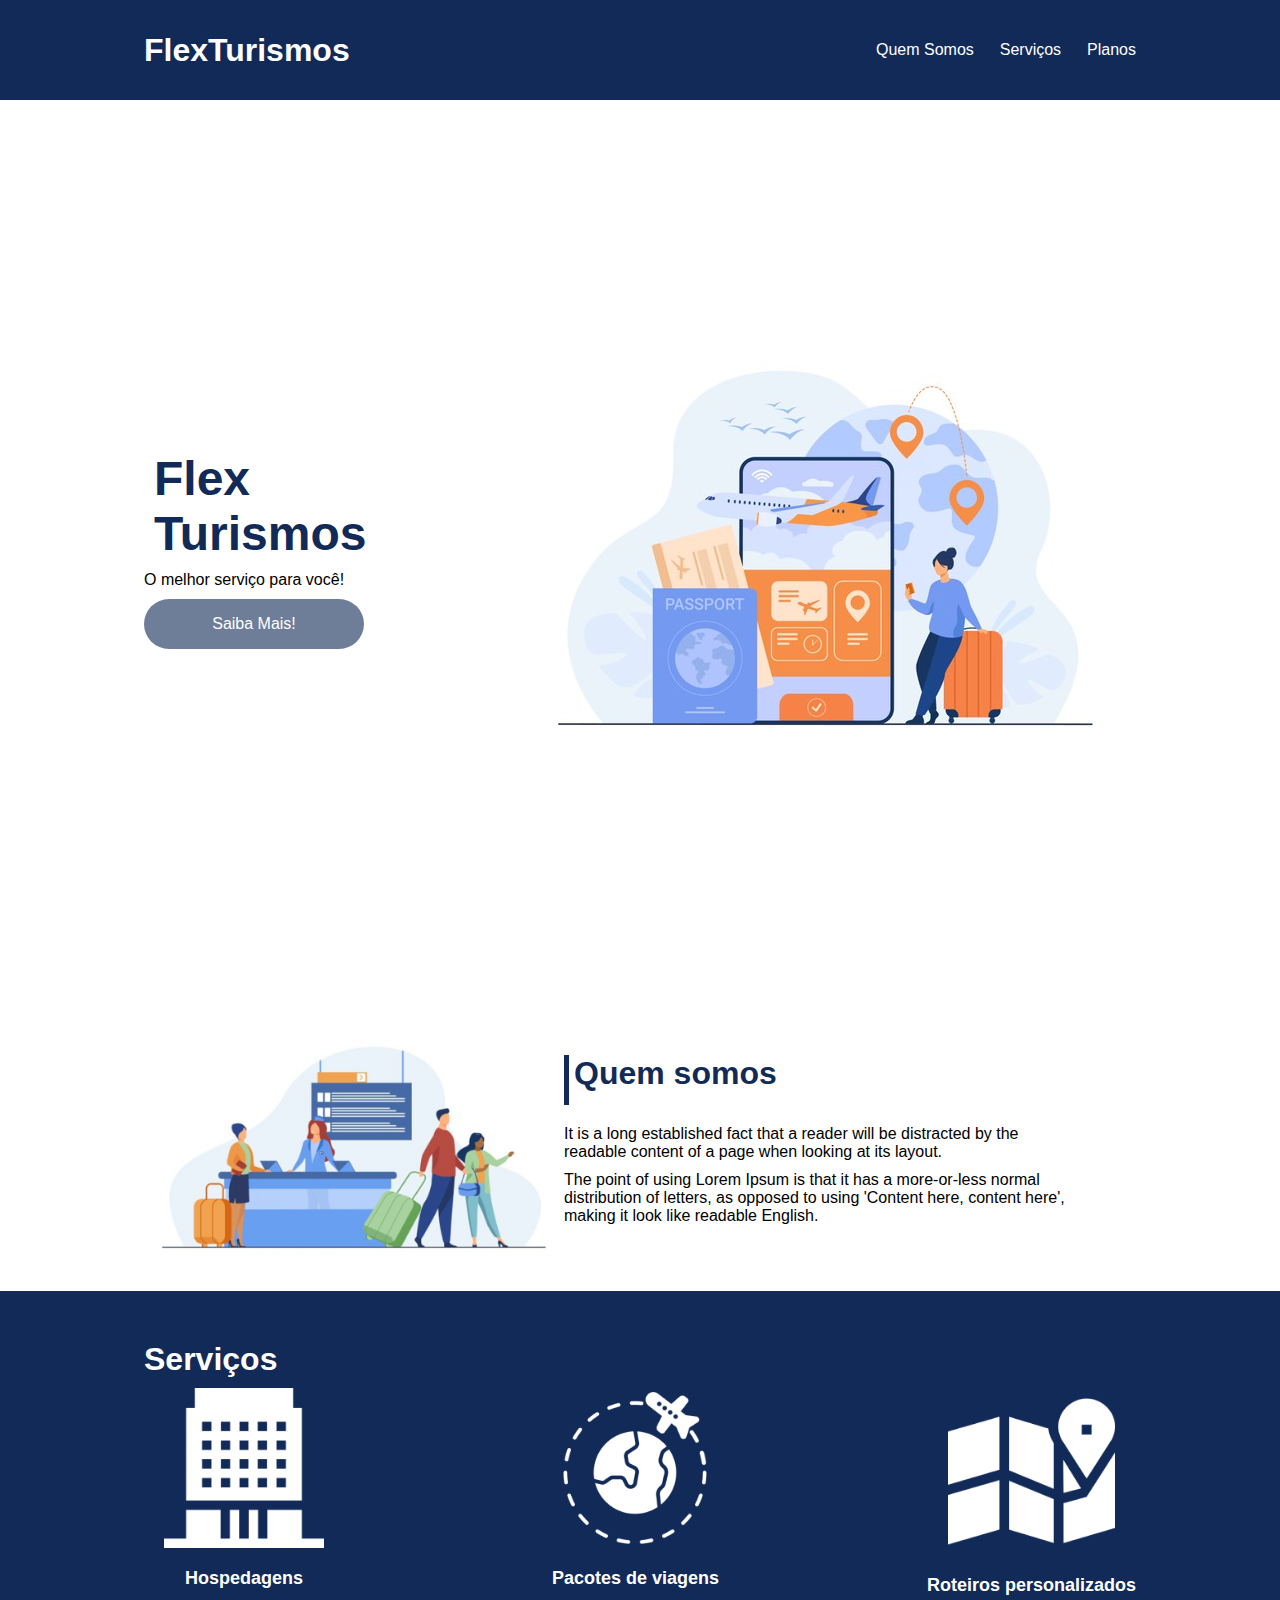
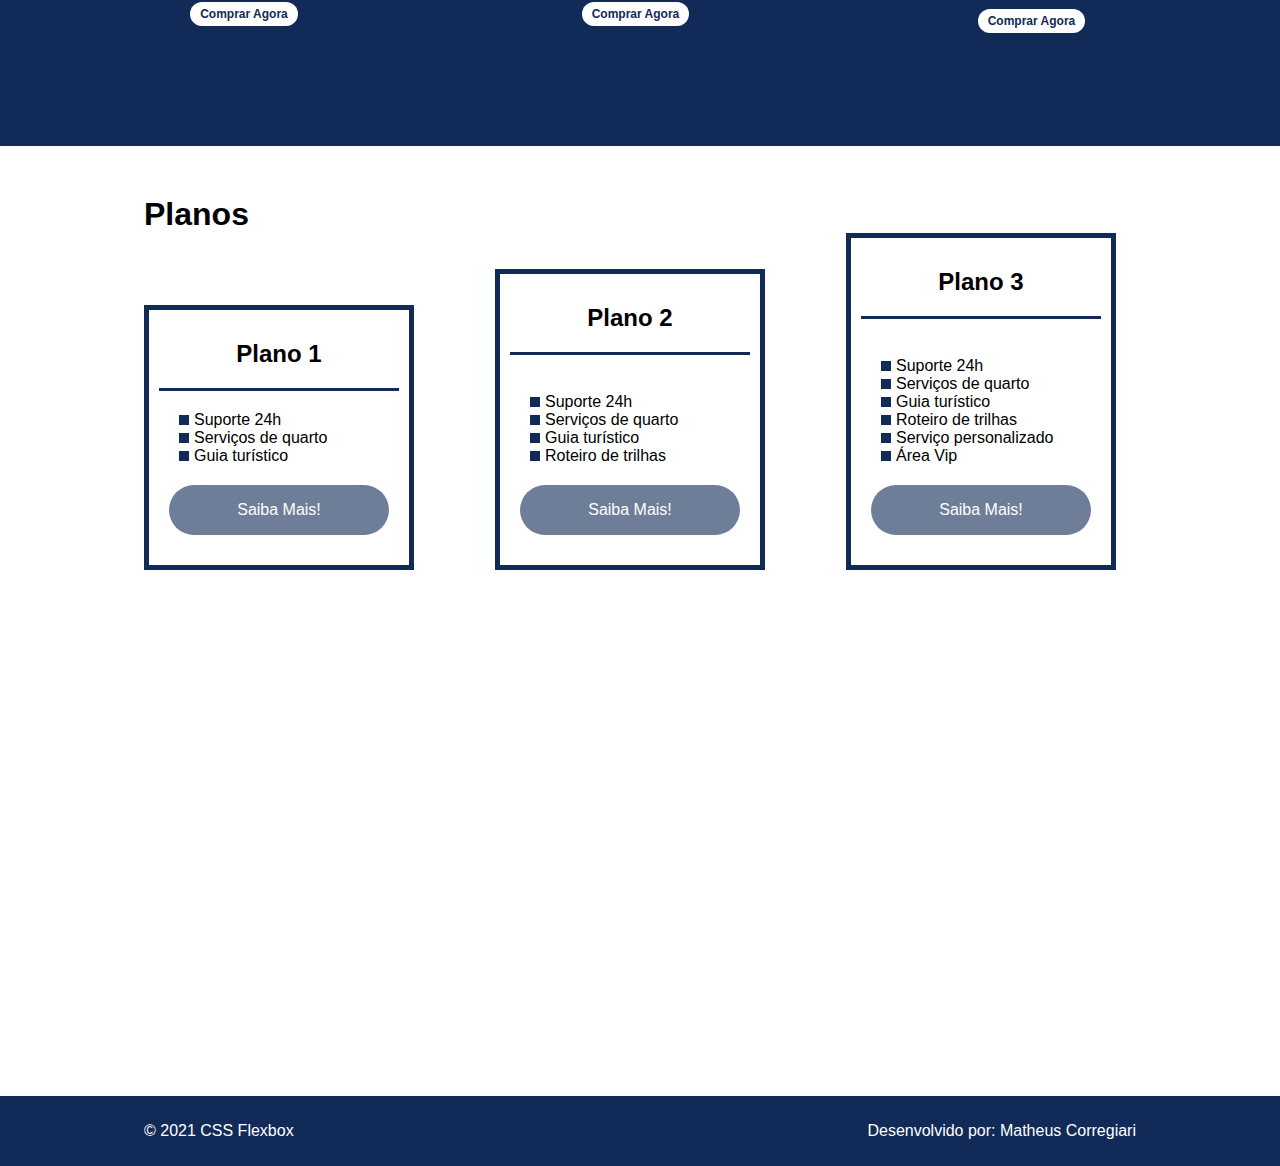
<file: flex-projeto/index.html>
<!DOCTYPE html>
<html lang="pt-br">
<head>
    <meta charset="UTF-8">
    <meta name="viewport" content="width=device-width, initial-scale=1.0">
    <title>Flex Turismos</title>
    <link rel="stylesheet" href="style.css">
</head>
<body>
    
        <header>
            <div class="flex-container menu">
                <div><h1>FlexTurismos</h1></div>
                <ul class="list-items">
                    <li><a href="#quem-somos">Quem Somos</a></li>
                    <li><a href="#servicos">Serviços</a></li>
                    <li><a href="#planos">Planos</a></li>
                </div>
            </ul> 
        </header>
    
    <div class="flex-container apresentacao">
        <div class="texto-apresentacao">
            <h1>Flex <br>Turismos</h1>
            <p>O melhor serviço para você!</p>
            <a href="" class="btn">Saiba Mais!</a>
        </div>

        <div>
            <div><img src="./images/0-main.png" alt="banner de apresentação"></div>
        </div>
    </div>

    <div class="flex-container" id="quem-somos">
        
        <div>
            <h2>Quem somos</h2>
            <p>It is a long established fact that a reader will be distracted by the readable content of a page when looking at its layout. </p>
            <p>The point of using Lorem Ipsum is that it has a more-or-less normal distribution of letters, as opposed to using 'Content here, content here', making it look like readable English.</p>
        </div>

        <div>
            <img src="./images/1-quem-somos.png" alt="balcão de atendimento">
        </div>

    </div>

    <div class="container-externo">
        <div class="flex-container" id="servicos">
            <div>
                <h2>Serviços</h2>
            </div>

            <div class="list-servicos">
                <div class="item-servico">
                    <div><img src="./images/icon-2.png" alt="hospedagens"></div>
                    <p>Hospedagens</p>
                    <a href="#">Comprar Agora</a>
                </div>

                <div class="item-servico">
                <div><img src="./images/icon-1.png" alt="pacote de viagens"></div>
                <p>Pacotes de viagens</p>
                <a href="#">Comprar Agora</a>
                </div>

                <div class="item-servico">
                    <div><img src="./images/icon-3.png" alt="roteiros personalizados"></div>
                    <p>Roteiros personalizados</p>
                    <a href="#">Comprar Agora</a>
                </div>    
            </div>
        </div>
    </div>

    <div class="flex-container" id="planos">
        
        <div><h2>Planos</h2></div>

       <div class="list-planos">
           
            <div class="item-plano">
                <h3>Plano 1</h3>
                <ul>
                    <li>Suporte 24h</li>
                    <li>Serviços de quarto</li>
                    <li>Guia turístico</li>
                </ul>
                <a href="#" class="btn">Saiba Mais!</a>
            </div>

            <div class="item-plano">
                <h3>Plano 2</h3>
                <br>
                <ul>
                    <li>Suporte 24h</li>
                    <li>Serviços de quarto</li>
                    <li>Guia turístico</li>
                    <li>Roteiro de trilhas</li>
                </ul>
                <a href="#" class="btn">Saiba Mais!</a>
            </div>

            <div class="item-plano">
                <h3>Plano 3</h3>
                <br>
                <ul>
                    <li>Suporte 24h</li>
                    <li>Serviços de quarto</li>
                    <li>Guia turístico</li>
                    <li>Roteiro de trilhas</li>
                    <li>Serviço personalizado</li>
                    <li>Área Vip</li>
                </ul>
                <a href="#" class="btn">Saiba Mais!</a>
            </div>
       </div>
    </div>

    <footer>
        <div class="flex-container footer">
            <p>&copy; 2021 CSS Flexbox</p>
            <p>Desenvolvido por: Matheus Corregiari</p>
        </div>
    </footer>
</body>
</html>
</file>
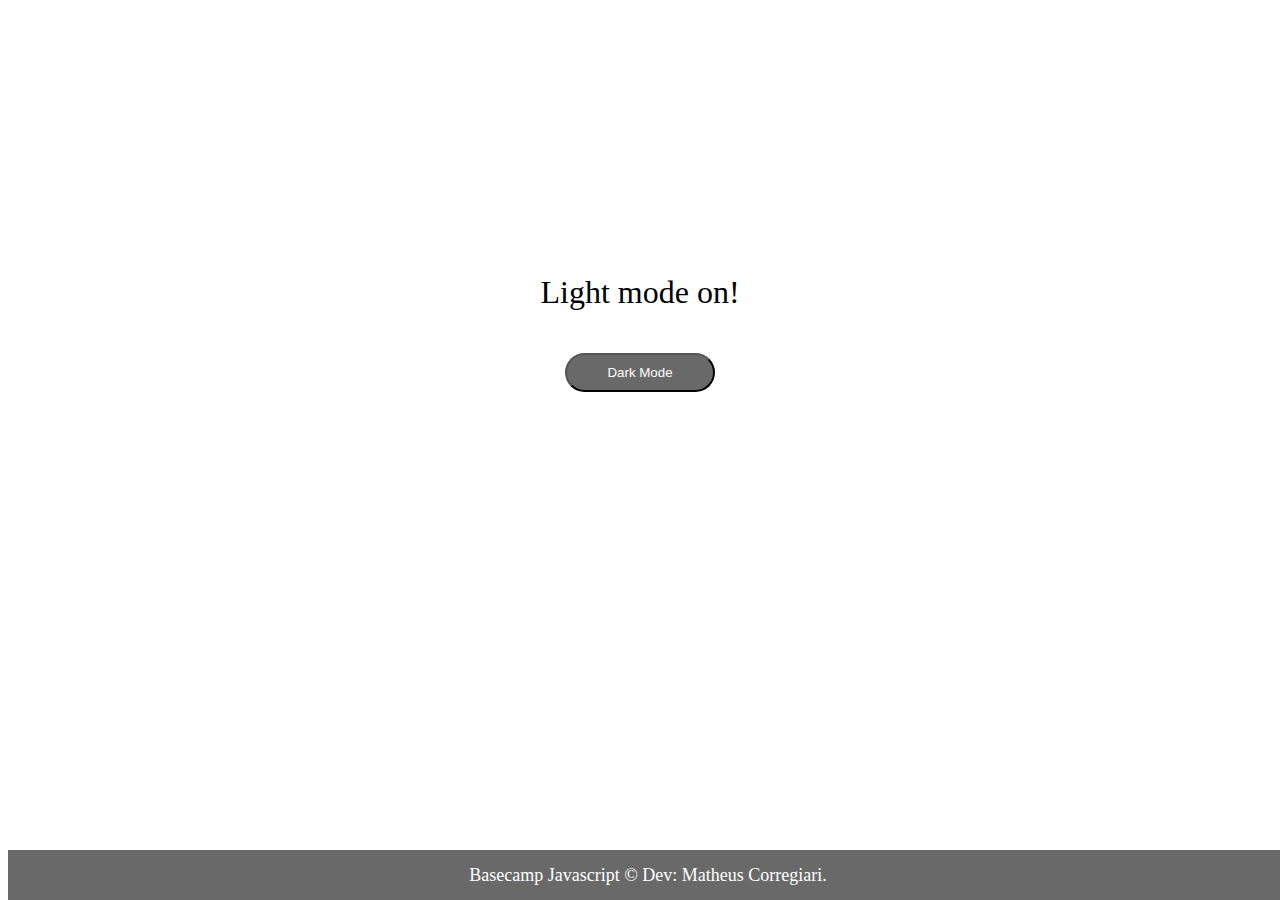
<file: javascript/atvDarkMode/index.html>
<!DOCTYPE html>
<html lang="en">
<head>
    <meta charset="UTF-8">
    <meta http-equiv="X-UA-Compatible" content="IE=edge">
    <meta name="viewport" content="width=device-width, initial-scale=1.0">
    <link rel="stylesheet" href="./main.css">
    <script defer src="./setup.js"></script>
    <title>Dark mode!</title>
</head>
<body>
    
    <main>
        <h1 id="pageTitle">Light mode on!</h1>
        <button aria-label="Selecionar modo" id="modeSelector">Dark Mode</button>
    </main>


    <footer>Basecamp Javascript &copy; Dev: Matheus Corregiari.</footer>
</body>
</html>
</file>
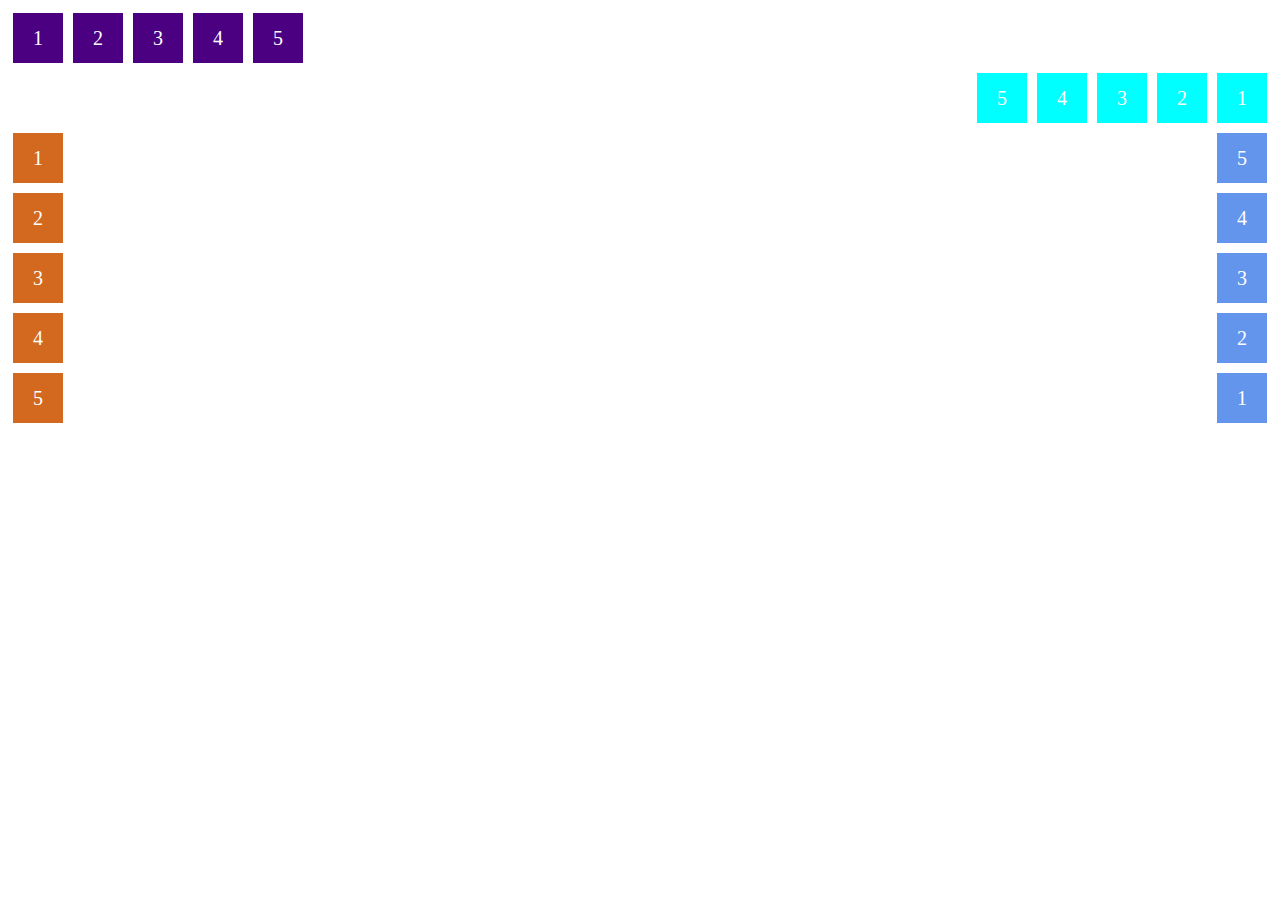
<file: flex-direction.html>
<!DOCTYPE html>
<html lang="en">
<head>
    <meta charset="UTF-8">
    <meta http-equiv="X-UA-Compatible" content="IE=edge">
    <meta name="viewport" content="width=device-width, initial-scale=1.0">
    <title>fundamentos - flex direction</title>
</head>
<style>
   .flex-container{
       margin: 0;
       padding:0 ;
       display: flex;
       list-style: none;
        
    }
    .flex-item{
        background-color:indigo;
        height: 50px;
        width: 50px;
        line-height: 50px;
        font-size: 20px;
        color: white;
        text-align: center;
        margin: 5px;
    }

    .row{
        flex-direction: row;
    }
    .row-reverse{
        flex-direction: row-reverse;
    }
    .row-reverse li{
        background-color: aqua;
    }

    .column{
        float: left;
        flex-direction: column;
    }

    .column li{
        background-color: chocolate;
    }

    .column-reverse{
        float: right;
        flex-direction: column-reverse;
    }

    .column-reverse li{
        background-color: cornflowerblue;
    }


</style>
<body>
   <ul class="flex-container">
       <li class="flex-item">1</li>
       <li class="flex-item">2</li>
       <li class="flex-item">3</li>
       <li class="flex-item">4</li>
       <li class="flex-item">5</li>
   </ul>
   
    <ul class="flex-container row-reverse">
        <li class="flex-item">1</li>
        <li class="flex-item">2</li>
        <li class="flex-item">3</li>
        <li class="flex-item">4</li>
        <li class="flex-item">5</li>
    </ul>

    <ul class="flex-container column">
        <li class="flex-item">1</li>
        <li class="flex-item">2</li>
        <li class="flex-item">3</li>
        <li class="flex-item">4</li>
        <li class="flex-item">5</li>
    </ul>

    <ul class="flex-container column-reverse">
        <li class="flex-item">1</li>
        <li class="flex-item">2</li>
        <li class="flex-item">3</li>
        <li class="flex-item">4</li>
        <li class="flex-item">5</li>
    </ul>

</body>
</html>
</file>
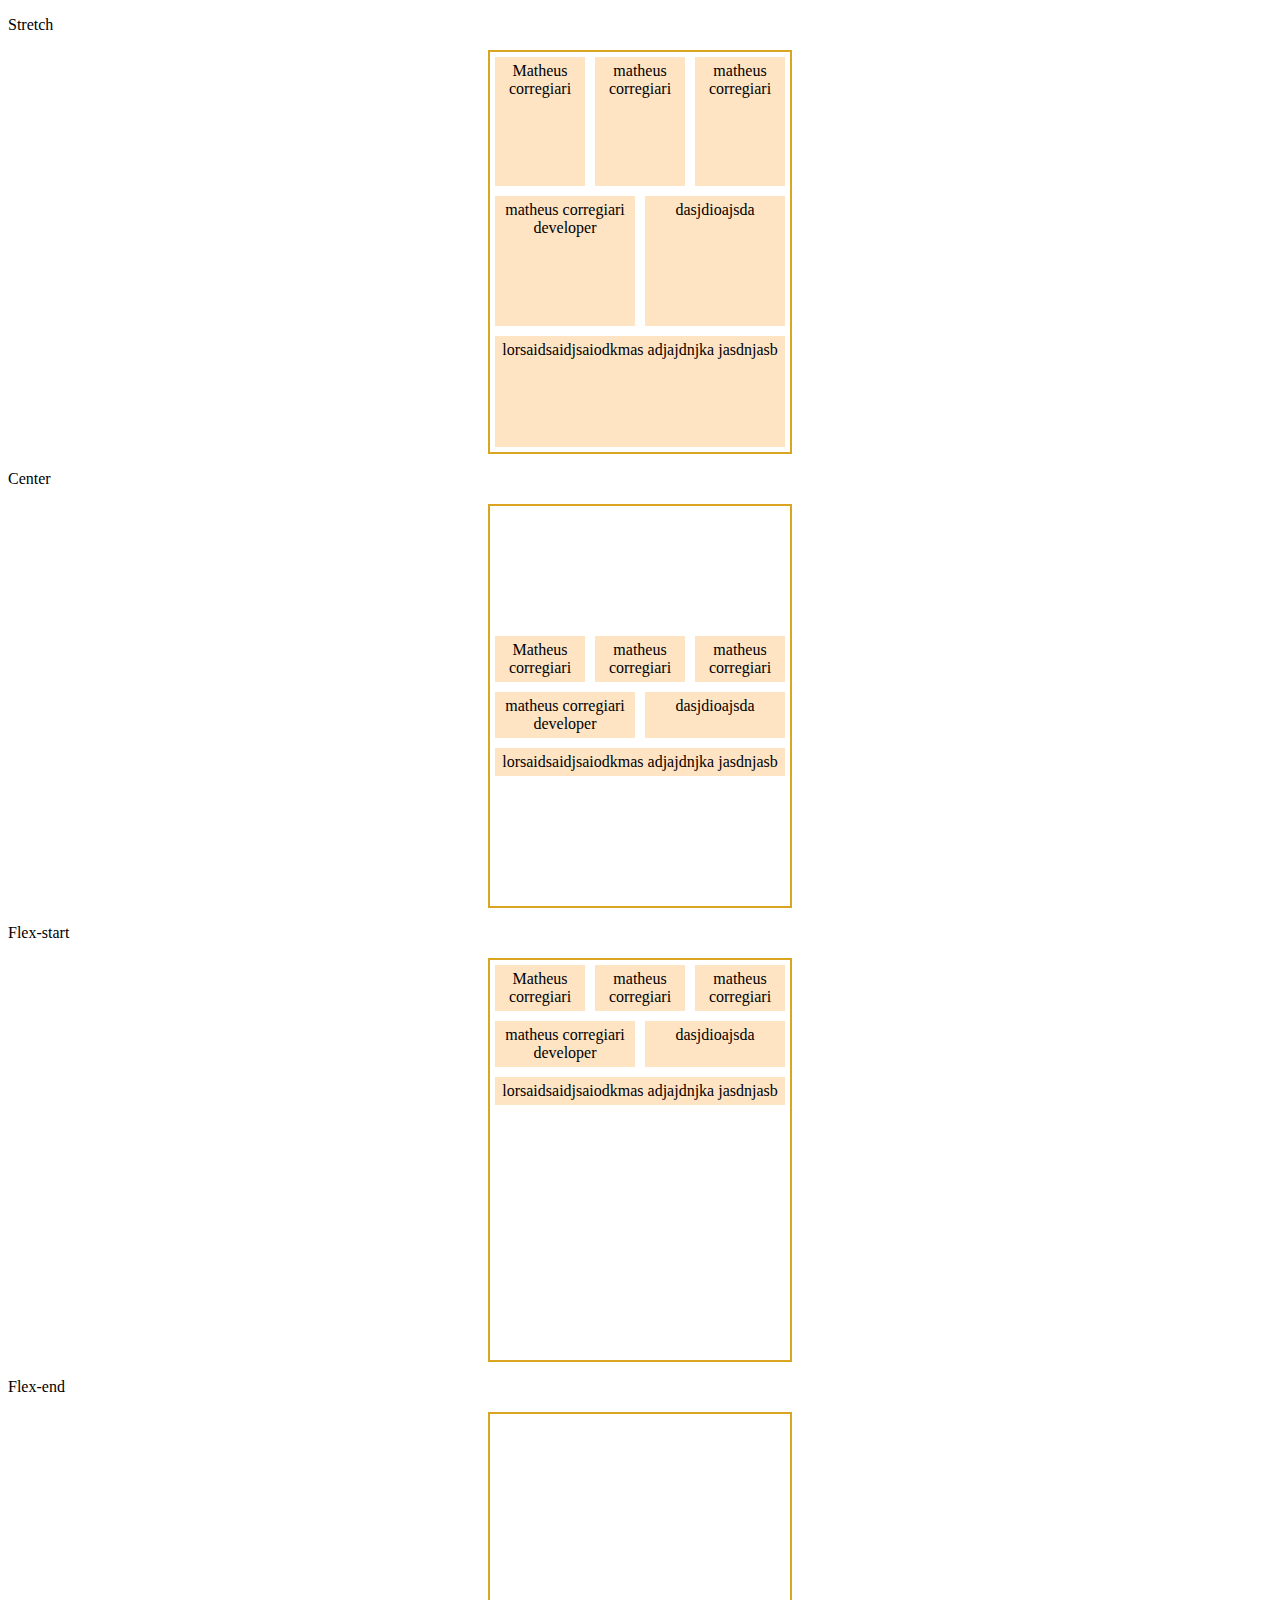
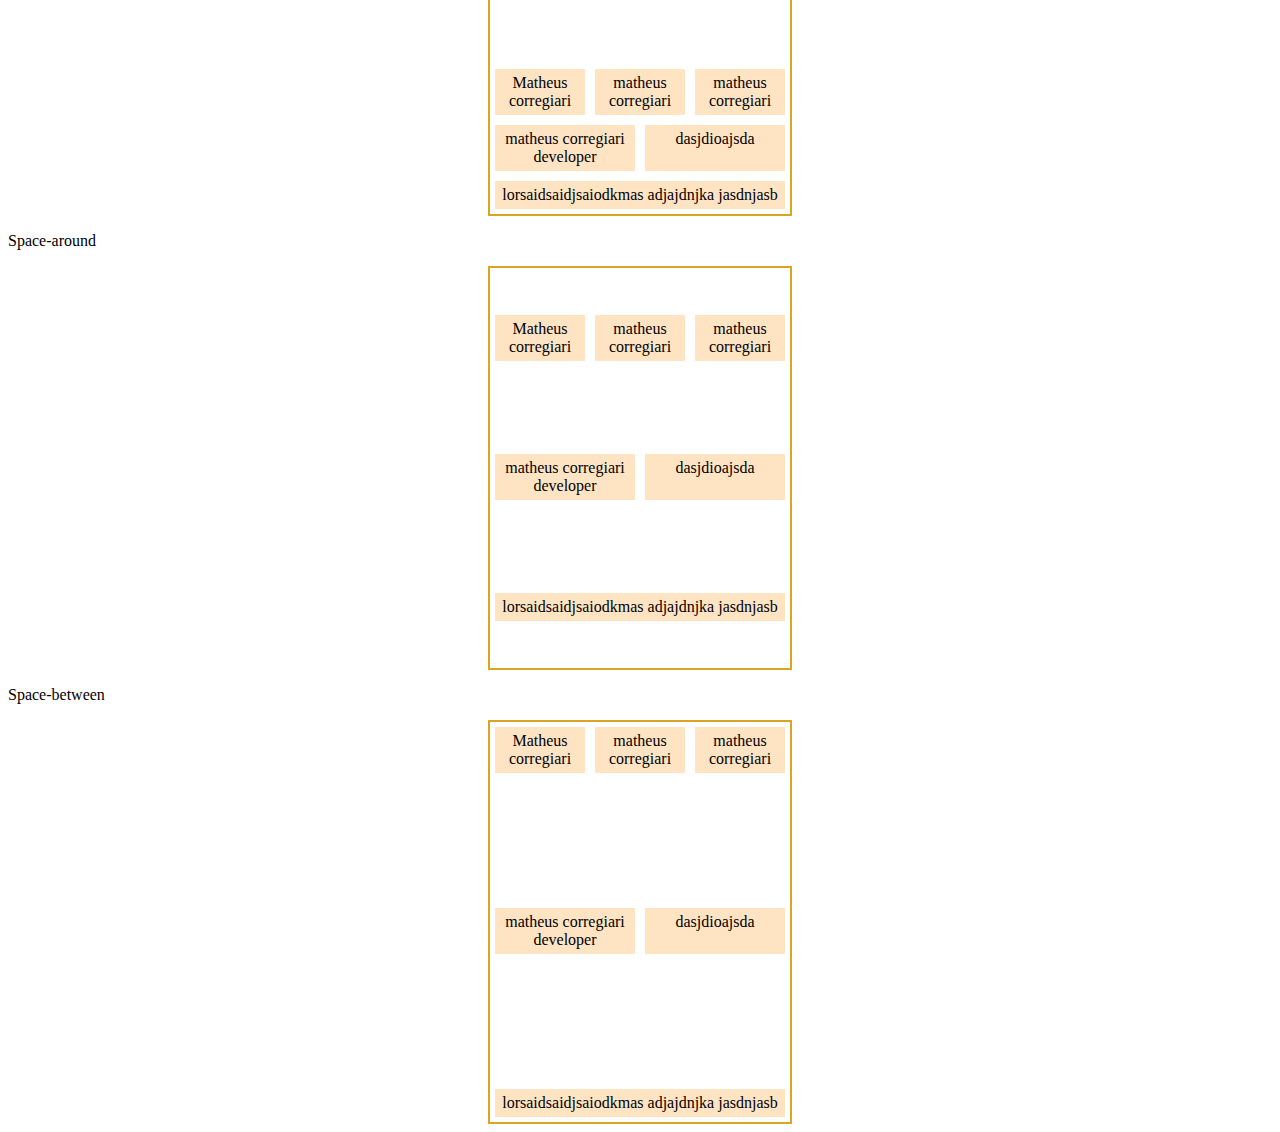
<file: fundamentos-flexbox/align-content.html>
<!DOCTYPE html>
<html lang="en">
<head>
    <meta charset="UTF-8">
    <meta http-equiv="X-UA-Compatible" content="IE=edge">
    <meta name="viewport" content="width=device-width, initial-scale=1.0">
    <title>Fundamentos - align content</title>
</head>
<style>
    .container{
        display: flex;
        border: 2px solid goldenrod;
        height: 400px;
        max-width: 300px;
        margin: 0 auto;
        flex-wrap: wrap;
    }

    .item{
        background-color: bisque;
        padding: 5px;
        flex: 1;
        margin: 5px;
        text-align: center;
        color: black ;
    }

    .item:hover{
        background-color: aquamarine;
        border: 2px solid darkmagenta;
    }
    
    .stretch{
        align-content: stretch;
    }

    .center{
        align-content: center;
    }

    .flex-start{
        align-content: flex-start;
    }

    .flex-end{
        align-content: flex-end;
    }

    .space-around{
        align-content: space-around;
    }

    .space-between{
        align-content: space-between;
    }
</style>
<body>

    <p>Stretch</p>
    <div class="container stretch">
        <div class="item">Matheus corregiari</div>
        <div class="item">matheus corregiari</div>
        <div class="item">matheus corregiari </div>
        <div class="item">matheus corregiari developer</div>
        <div class="item">dasjdioajsda</div>
        <div class="item">lorsaidsaidjsaiodkmas adjajdnjka jasdnjasb</div>
    </div>


    <p>Center</p>
    <div class="container center">
        <div class="item">Matheus corregiari</div>
        <div class="item">matheus corregiari</div>
        <div class="item">matheus corregiari </div>
        <div class="item">matheus corregiari developer</div>
        <div class="item">dasjdioajsda</div>
        <div class="item">lorsaidsaidjsaiodkmas adjajdnjka jasdnjasb</div>
    </div>

    <p>Flex-start</p>
    <div class="container flex-start">
        <div class="item">Matheus corregiari</div>
        <div class="item">matheus corregiari</div>
        <div class="item">matheus corregiari </div>
        <div class="item">matheus corregiari developer</div>
        <div class="item">dasjdioajsda</div>
        <div class="item">lorsaidsaidjsaiodkmas adjajdnjka jasdnjasb</div>
    </div>

    <p>Flex-end</p>
    <div class="container flex-end">
        <div class="item">Matheus corregiari</div>
        <div class="item">matheus corregiari</div>
        <div class="item">matheus corregiari </div>
        <div class="item">matheus corregiari developer</div>
        <div class="item">dasjdioajsda</div>
        <div class="item">lorsaidsaidjsaiodkmas adjajdnjka jasdnjasb</div>
    </div>

    <p>Space-around</p>
    <div class="container space-around">
        <div class="item">Matheus corregiari</div>
        <div class="item">matheus corregiari</div>
        <div class="item">matheus corregiari </div>
        <div class="item">matheus corregiari developer</div>
        <div class="item">dasjdioajsda</div>
        <div class="item">lorsaidsaidjsaiodkmas adjajdnjka jasdnjasb</div>
    </div>

    <p>Space-between</p>
    <div class="container space-between">
        <div class="item">Matheus corregiari</div>
        <div class="item">matheus corregiari</div>
        <div class="item">matheus corregiari </div>
        <div class="item">matheus corregiari developer</div>
        <div class="item">dasjdioajsda</div>
        <div class="item">lorsaidsaidjsaiodkmas adjajdnjka jasdnjasb</div>
    </div>
</body>
</html>
</file>
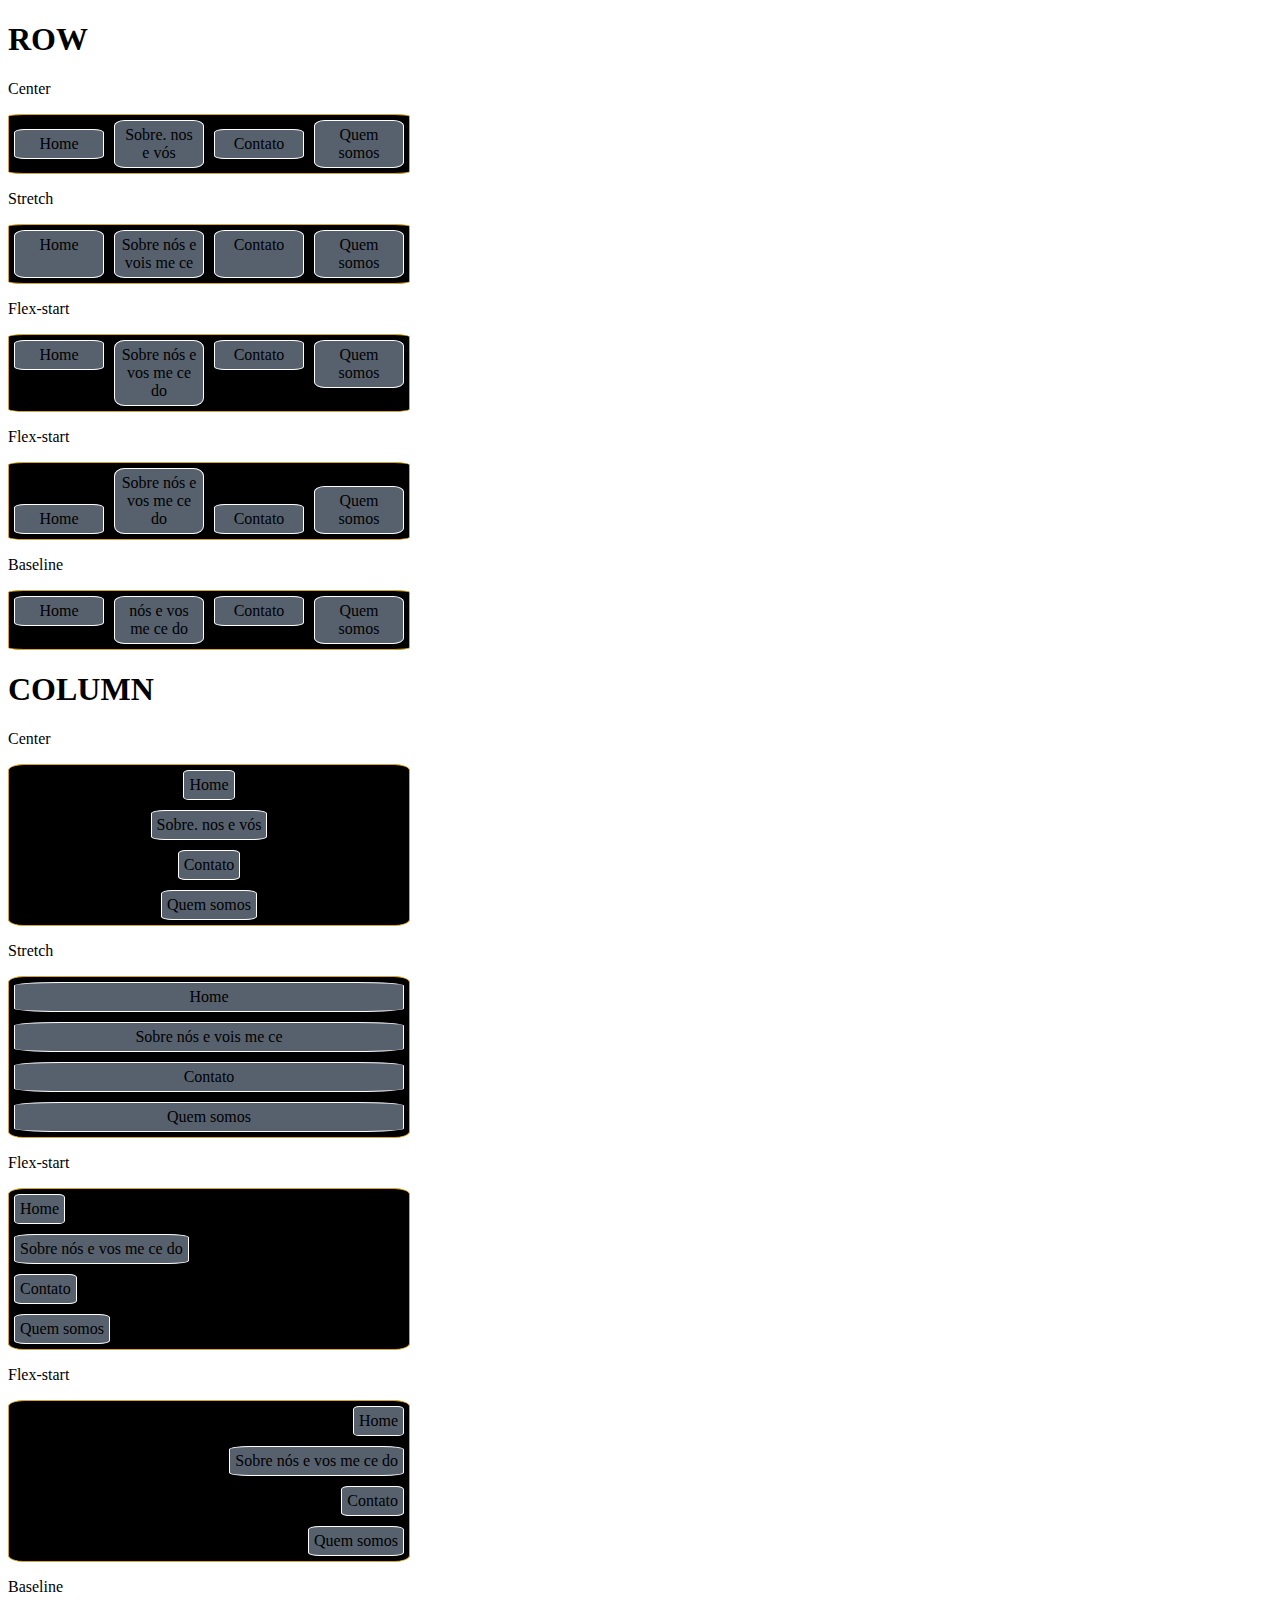
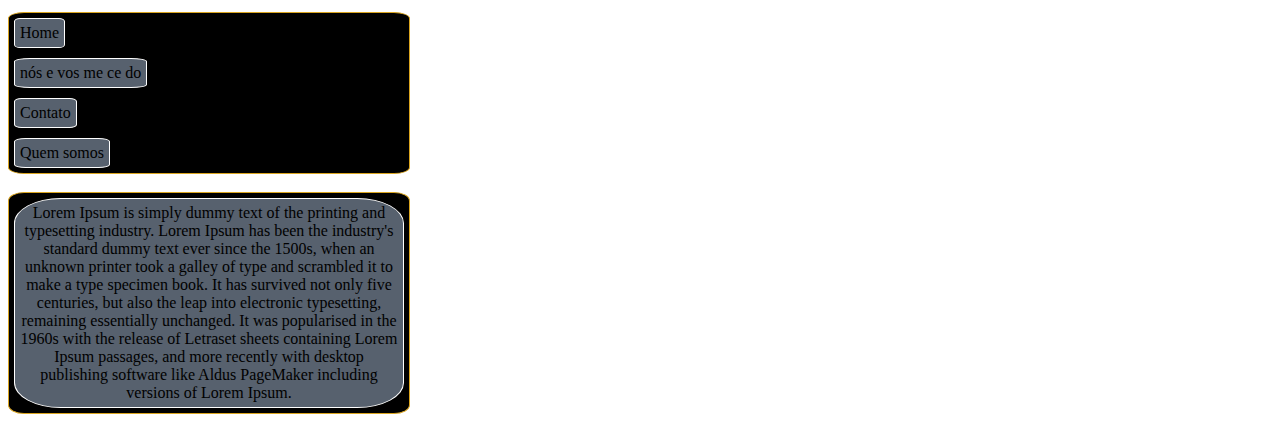
<file: fundamentos-flexbox/allign-items.html>
<!DOCTYPE html>
<html lang="en">
<head>
    <meta charset="UTF-8">
    <meta http-equiv="X-UA-Compatible" content="IE=edge">
    <meta name="viewport" content="width=device-width, initial-scale=1.0">
    <title>Fundamentos - Allign-items</title>
</head>
<style>

    .container{
        background-color: black;
        max-width: 400px;
        max-height: 400px;
        border: 1px solid goldenrod;
        border-radius: 4%;
        display: flex;
    }

    .item{
        margin: 5px;
        border: 1px solid white;
        border-radius: 12%;
        background-color: rgba(176, 196, 222, 0.493);
        color: black;
        text-align: center;
        padding: 5px;
        flex: 1;
    }

    .item:hover{
        background-color: lightsteelblue ;
    }


    .center{
        align-items: center;
    }

    .stretch{
        align-items: stretch;
    }

    .start{
        align-items: flex-start;
    }

    .end{
        align-items: flex-end;
    }

    .baseline{
        align-items: baseline;
    }

    .column{
        flex-direction: column;
    }

</style>
<body>

    <h1>ROW</h1>
    <p>Center</p>
  <section class="container center">
      <div class="item">Home</div>
      <div class="item">Sobre. nos e vós</div>
      <div class="item">Contato</div>
      <div class="item">Quem somos</div>       
  </section>

  <p>Stretch</p>
  <section class="container stretch">
    <div class="item">Home</div>
    <div class="item">Sobre nós e vois me ce </div>
    <div class="item">Contato</div>
    <div class="item">Quem somos</div>       
</section>

<p>Flex-start</p>
<section class="container start">
    <div class="item">Home</div>
    <div class="item">Sobre nós e vos me ce do </div>
    <div class="item">Contato</div>
    <div class="item">Quem somos</div>       
</section>

<p>Flex-start</p>
<section class="container end">
    <div class="item">Home</div>
    <div class="item">Sobre nós e vos me ce do </div>
    <div class="item">Contato</div>
    <div class="item">Quem somos</div>       
</section>

<p>Baseline</p>
<section class="container baseline">
    <div class="item">Home</div>
    <div class="item">nós e vos me ce do </div>
    <div class="item">Contato</div>
    <div class="item">Quem somos</div>       
</section>

<h1>COLUMN</h1>
<p>Center</p>
  <section class="container center column">
      <div class="item">Home</div>
      <div class="item">Sobre. nos e vós</div>
      <div class="item">Contato</div>
      <div class="item">Quem somos</div>       
  </section>

  <p>Stretch</p>
  <section class="container stretch column">
    <div class="item">Home</div>
    <div class="item">Sobre nós e vois me ce </div>
    <div class="item">Contato</div>
    <div class="item">Quem somos</div>       
</section>

<p>Flex-start</p>
<section class="container start column">
    <div class="item">Home</div>
    <div class="item">Sobre nós e vos me ce do </div>
    <div class="item">Contato</div>
    <div class="item">Quem somos</div>       
</section>

<p>Flex-start</p>
<section class="container end column">
    <div class="item">Home</div>
    <div class="item">Sobre nós e vos me ce do </div>
    <div class="item">Contato</div>
    <div class="item">Quem somos</div>       
</section>

<p>Baseline</p>
<section class="container baseline column">
    <div class="item">Home</div>
    <div class="item">nós e vos me ce do </div>
    <div class="item">Contato</div>
    <div class="item">Quem somos</div>       
</section>

<br>

<section class="container">
    <div class="item">Lorem Ipsum is simply dummy text of the printing and typesetting industry. Lorem Ipsum has been the industry's standard dummy text ever since the 1500s, when an unknown printer took a galley of type and scrambled it to make a type specimen book. It has survived not only five centuries, but also the leap into electronic typesetting, remaining essentially unchanged. It was popularised in the 1960s with the release of Letraset sheets containing Lorem Ipsum passages, and more recently with desktop publishing software like Aldus PageMaker including versions of Lorem Ipsum.</div>
</section>

</body>
</html>
</file>
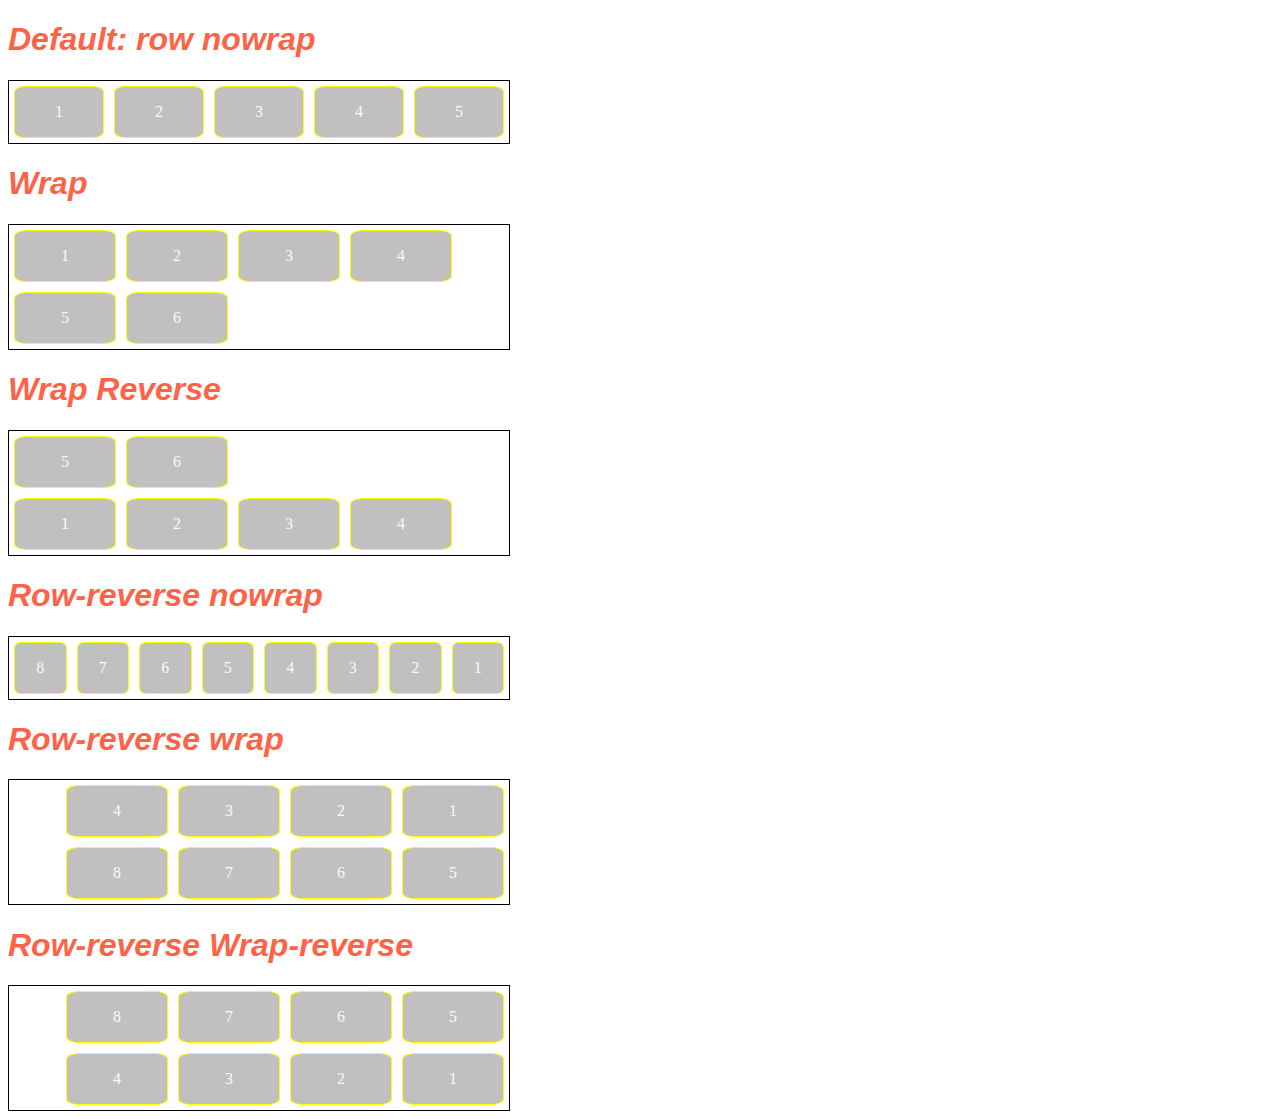
<file: fundamentos-flexbox/flex-flow.html>
<!DOCTYPE html>
<html lang="en">
<head>
    <meta charset="UTF-8">
    <meta http-equiv="X-UA-Compatible" content="IE=edge">
    <meta name="viewport" content="width=device-width, initial-scale=1.0">
    <title>Flex flow</title>
</head>
<style>
    .flex-container{
        display: flex;
        flex-flow: row nowrap;
        border: 1px solid;
        max-width: 500px;
        
    }

    .default{
        flex-flow: row nowrap;
    }

    .wrap{
        flex-flow: row wrap;
    }

    .wrap-reverse{
        flex-flow: row wrap-reverse;
    }

    .r-nowrap{
        flex-flow: row-reverse nowrap;
    }

    .r-wrap{
        flex-flow: row-reverse wrap;
    }

    .item{
        background-color: rgba(0, 0, 0, 0.247);
        margin: 5px;
        text-align: center;
        width: 100px;
        height: 50px;
        line-height: 50px;
        color: honeydew;
        border-radius: 12%;
        border: 1px double yellow;
        
    }

    .rr-wrap{
        flex-flow: row-reverse wrap-reverse;
    }
    .item:hover{
        background-color: darkred ;
        border: blueviolet;
    }

    h1{
        font-size: 32px;
        font-style: italic;
        font-family: 'Franklin Gothic Medium', 'Arial Narrow', Arial, sans-serif;
        color: tomato;
        
    }
</style>

<body>
    <h1>Default: row nowrap</h1>
    <div class="flex-container default">
        <div class="item">1</div>
        <div class="item">2</div>
        <div class="item">3</div>
        <div class="item">4</div>
        <div class="item">5</div>
    </div>


    <h1>Wrap</h1>
    <div class="flex-container wrap">
        <div class="item">1</div>
        <div class="item">2</div>
        <div class="item">3</div>
        <div class="item">4</div>
        <div class="item">5</div>
        <div class="item">6</div>
    </div>

    <h1>Wrap Reverse</h1>
    <div class="flex-container wrap-reverse">
        <div class="item">1</div>
        <div class="item">2</div>
        <div class="item">3</div>
        <div class="item">4</div>
        <div class="item">5</div>
        <div class="item">6</div>
    </div>

    <h1>Row-reverse nowrap</h1>
    <div class="flex-container r-nowrap">
        <div class="item">1</div>
        <div class="item">2</div>
        <div class="item">3</div>
        <div class="item">4</div>
        <div class="item">5</div>
        <div class="item">6</div>
        <div class="item">7</div>
        <div class="item">8</div>
    </div>


    <h1>Row-reverse wrap</h1>
    <div class="flex-container r-wrap">
        <div class="item">1</div>
        <div class="item">2</div>
        <div class="item">3</div>
        <div class="item">4</div>
        <div class="item">5</div>
        <div class="item">6</div>
        <div class="item">7</div>
        <div class="item">8</div>
    </div>

    <h1>Row-reverse Wrap-reverse</h1>
    <div class="flex-container rr-wrap">
        <div class="item">1</div>
        <div class="item">2</div>
        <div class="item">3</div>
        <div class="item">4</div>
        <div class="item">5</div>
        <div class="item">6</div>
        <div class="item">7</div>
        <div class="item">8</div>
    </div>

</body>
</html>
</file>
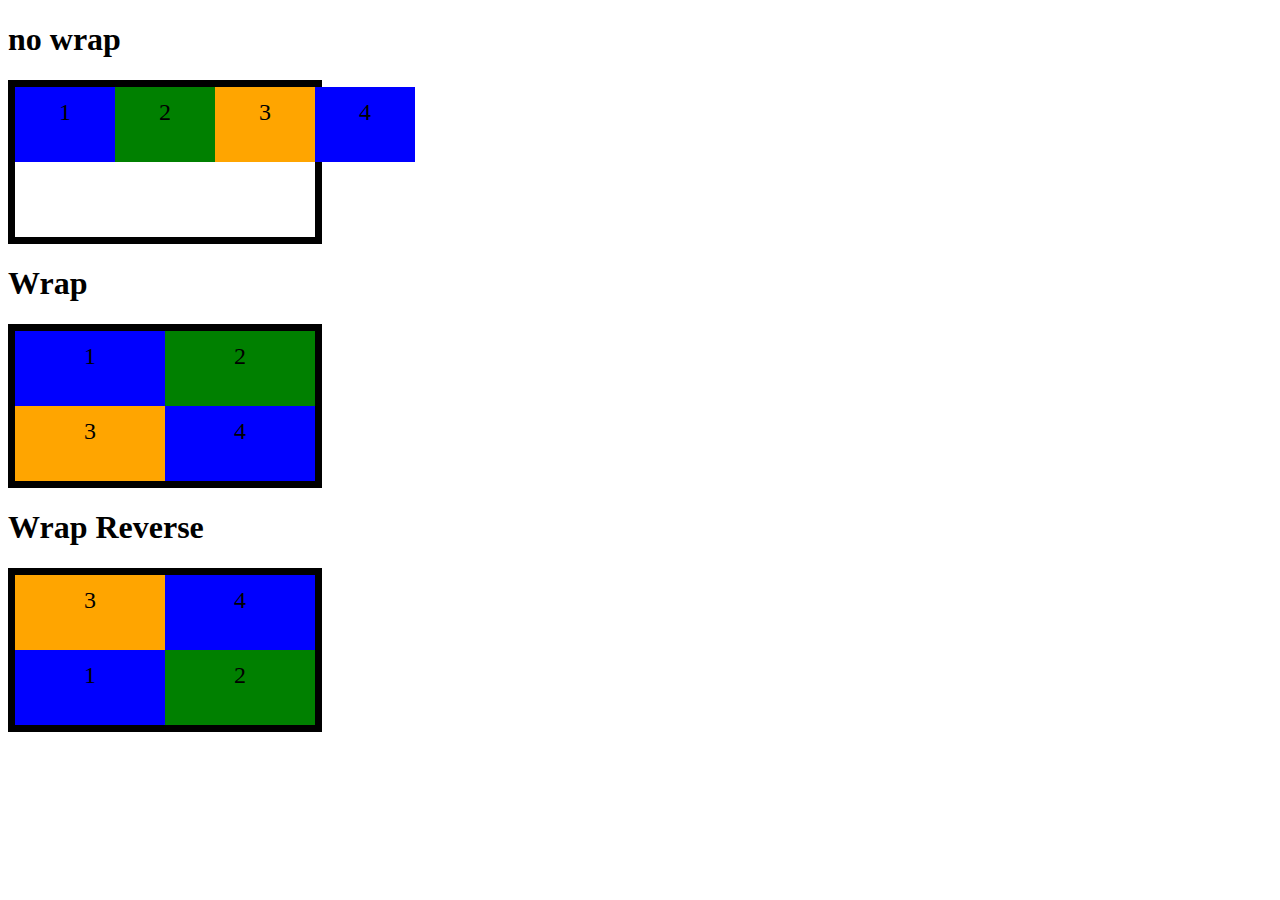
<file: fundamentos-flexbox/flex-wrap.html>
<!DOCTYPE html>
<html lang="en">
<head>
    <meta charset="UTF-8">
    <meta http-equiv="X-UA-Compatible" content="IE=edge">
    <meta name="viewport" content="width=device-width, initial-scale=1.0">
    <title>Fundamentos - flex wrap</title>
</head>
<style>
    .flex-container{
        display: flex;
        height: 150px;
        border: 7px solid;
        max-width: 300px;              
    }

    .item{
        font-size: 24px;
        height: 50%;
        text-align: center;
        width: 150px;
        line-height: 50px;
        min-width: 100px;
    }
    
    .nowrap{
        flex-wrap: nowrap;
    }

    .wrap{
        flex-wrap: wrap;
    }

    .wrap-reverse{
        flex-wrap: wrap-reverse;
    }

    .blue{
        background-color: blue;
    }

    .green{
        background-color: green;
    }

    .orange{
        background-color: orange;
    }
</style>
<body>
    <h1>no wrap</h1>

    <div class="flex-container">
        <div class="item blue">1</div>
        <div class="item green">2</div>
        <div class="item orange">3</div>
        <div class="item blue">4</div>
    </div>

    <h1>Wrap</h1>

    <div class="flex-container wrap">
        <div class="item blue">1</div>
        <div class="item green">2</div>
        <div class="item orange">3</div>
        <div class="item blue">4</div>
    </div>

    <h1>Wrap Reverse</h1>

    <div class="flex-container wrap-reverse">
        <div class="item blue">1</div>
        <div class="item green">2</div>
        <div class="item orange">3</div>
        <div class="item blue">4</div>
    </div>
</body>
</html>
</file>
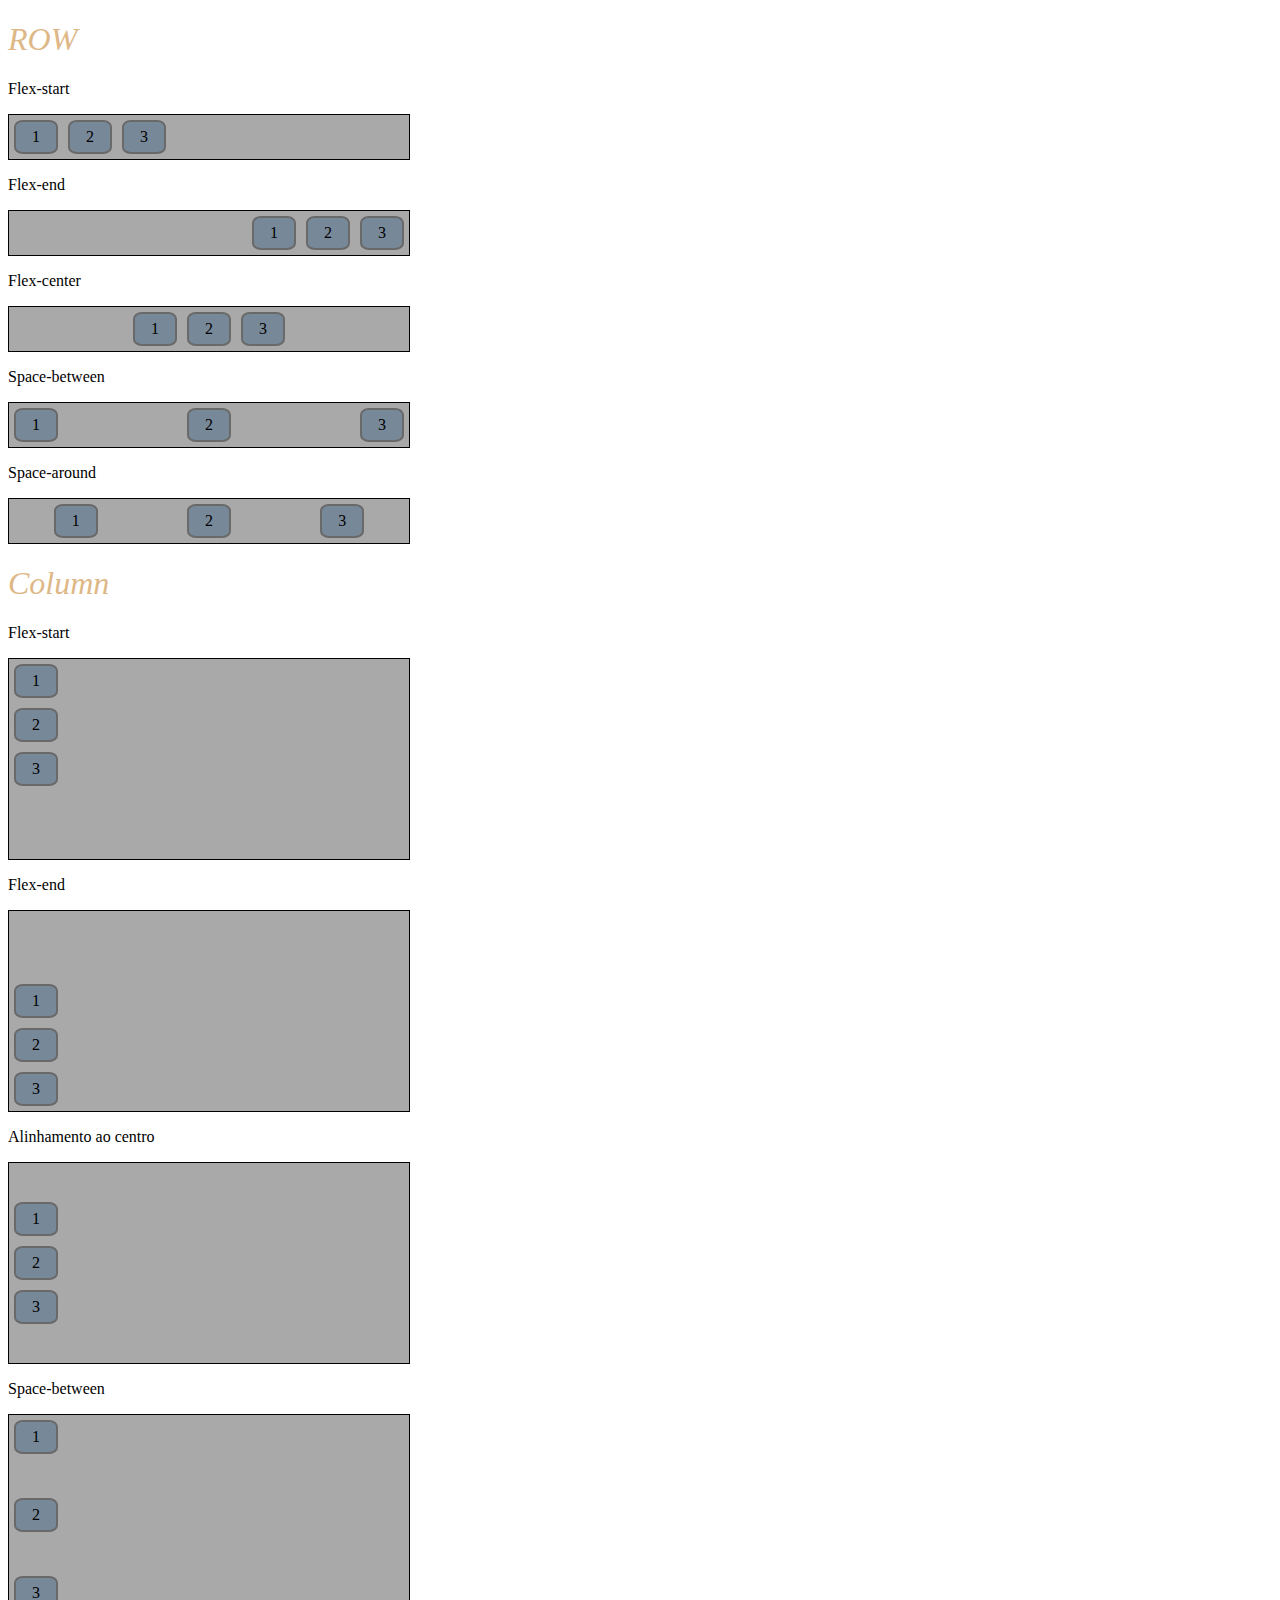
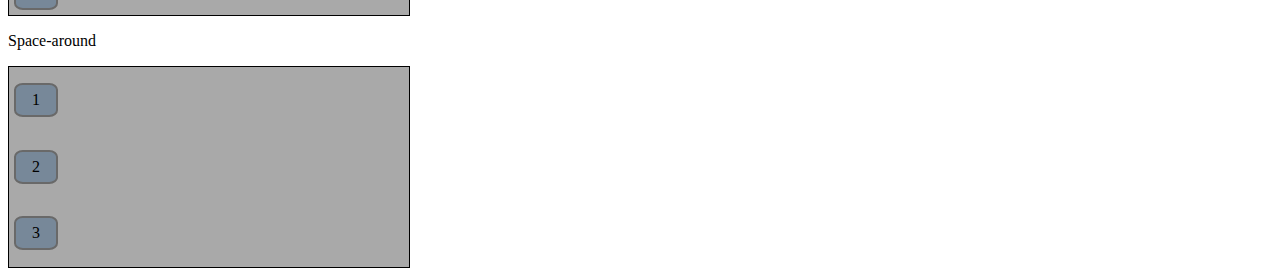
<file: fundamentos-flexbox/just-content.html>
<!DOCTYPE html>
<html lang="en">
<head>
    <meta charset="UTF-8">
    <meta http-equiv="X-UA-Compatible" content="IE=edge">
    <meta name="viewport" content="width=device-width, initial-scale=1.0">
    <title>Fundamentos - justify-content</title>
    <style>

        h1{
            font-style: italic;
            font-weight: 400;
            color: burlywood;
        
        }
        

        .container{
            max-width: 400px;
            border: 1px solid black;
            margin: 0;
            display: flex;
            background-color:darkgray;
        }

        .item{
            background-color: lightslategray;
            border: 2px solid dimgray;
            margin: 5px;
            text-align: center;
            color: black;
            line-height: 30px;
            width: 40px;
            border-radius: 20%;
        }
        .item:hover{
            background: darkturquoise;
            color: aliceblue;
            border-color: chartreuse;
        }

        .flex-start{
            justify-content: flex-start;
        }

        .flex-end{
            justify-content: flex-end;
        }

        .center{
            justify-content: center;
        }

        .space-between{
            justify-content: space-between;
        }

        .space-around{
            justify-content: space-around;
        }

        .column{
            flex-direction: column;
            min-height: 200px;            
        }
    </style>
</head>
<body>
    <h1>ROW</h1>
    <p>Flex-start</p>
    <section class="container flex-start">
        <div class="item">1</div>
        <div class="item">2</div>
        <div class="item">3</div>
    </section>

    <p>Flex-end</p>
    <section class="container flex-end">
        <div class="item">1</div>
        <div class="item">2</div>
        <div class="item">3</div>
    </section>

    <p>Flex-center</p>
    <section class="container center">
        <div class="item">1</div>
        <div class="item">2</div>
        <div class="item">3</div>
    </section>

    <p>Space-between</p>
    <section class="container space-between">
        <div class="item">1</div>
        <div class="item">2</div>
        <div class="item">3</div>
    </section>

    <p>Space-around</p>
    <section class="container space-around">
        <div class="item">1</div>
        <div class="item">2</div>
        <div class="item">3</div>
    </section>

    <h1>Column</h1>
    <p>Flex-start</p>
    <section class="container flex-start column">
        <div class="item">1</div>
        <div class="item">2</div>
        <div class="item">3</div>
    </section>

    <p>Flex-end</p>
    <section class="container flex-end column">
        <div class="item">1</div>
        <div class="item">2</div>
        <div class="item">3</div>
    </section>

    <p>Alinhamento ao centro</p>
    <section class="container center column">
        <div class="item">1</div>
        <div class="item">2</div>
        <div class="item">3</div>
    </section>

    <p>Space-between</p>
    <section class="container space-between column">
        <div class="item">1</div>
        <div class="item">2</div>
        <div class="item">3</div>
    </section>

    <p>Space-around</p>
    <section class="container space-around column">
        <div class="item">1</div>
        <div class="item">2</div>
        <div class="item">3</div>
    </section>
</body>
</html>
</file>
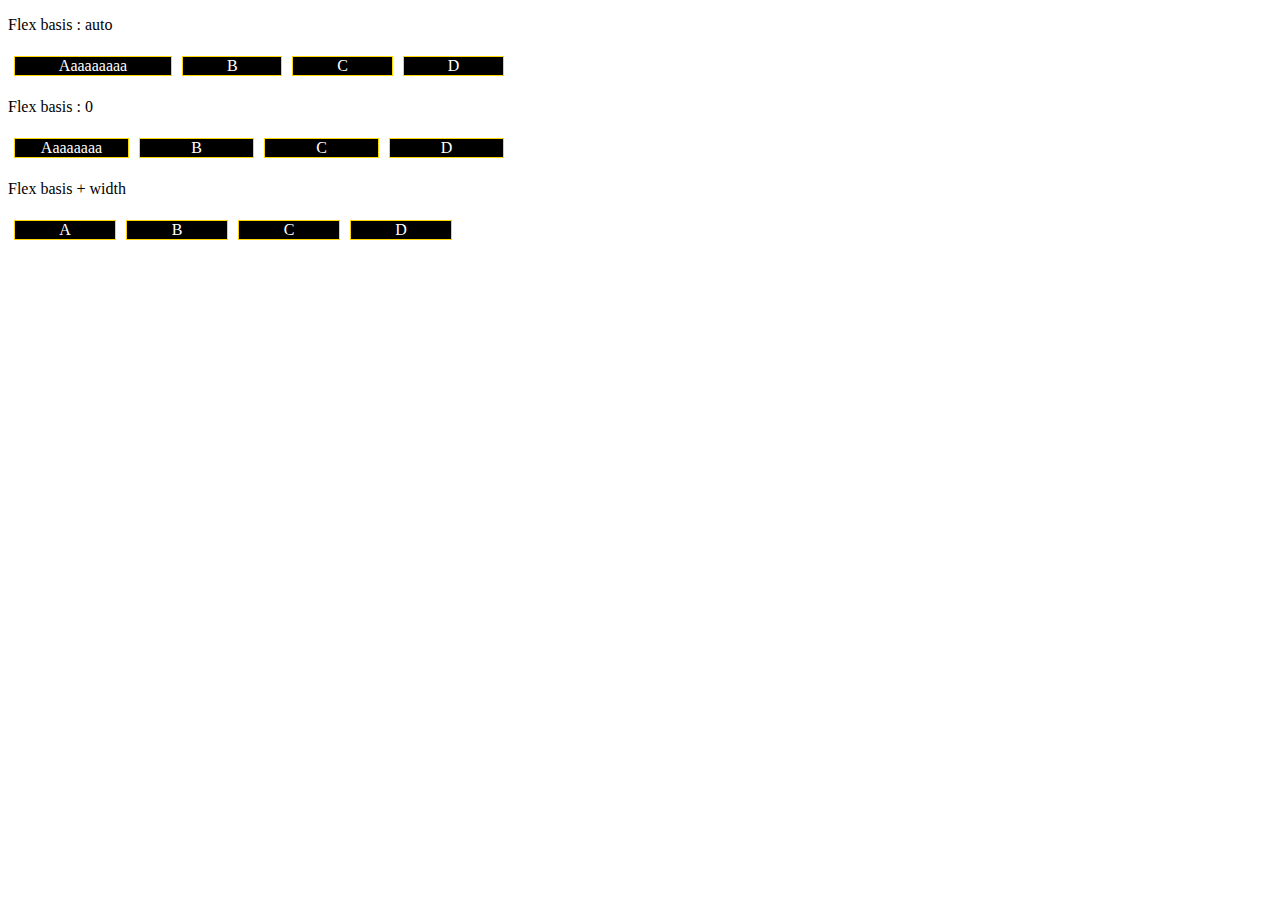
<file: fundamentos-flexbox2/flex-basis.html>
<!DOCTYPE html>
<html lang="en">
<head>
    <meta charset="UTF-8">
    <meta http-equiv="X-UA-Compatible" content="IE=edge">
    <meta name="viewport" content="width=device-width, initial-scale=1.0">
    <title>Fundamentos - Flex-basis</title>
</head>
<style>
    .container{
        border: 1px solid white;
        max-width: 500px;
        display: flex;
    }

    .item{
        background-color: black;
        border: 1px solid gold;
        text-align: center;
        margin: 5px;
        color: white;
    }

    .item:hover{
        background-color: white;
        color: black;
    }

    .bAuto{
        flex-basis: auto;
    }

    .fg-1{
        flex-grow: 1;
    }

    .b-0{
        flex-basis: 0;
    }

    .w100{
        flex-basis: 100px;
    }
</style>
<body>

    <p>Flex basis : auto</p>
    <div class="container">
        <div class="item bAuto fg-1">Aaaaaaaaa</div>
        <div class="item bAuto fg-1">B</div>
        <div class="item bAuto fg-1">C</div>
        <div class="item bAuto fg-1">D</div>
    </div>

    <p>Flex basis : 0</p>
    <div class="container">
        <div class="item b-0 fg-1">Aaaaaaaa</div>
        <div class="item b-0 fg-1">B</div>
        <div class="item b-0 fg-1">C</div>
        <div class="item b-0 fg-1">D</div>
    </div>

    <p>Flex basis + width</p>
    <div class="container">
        <div class="item w100 ">A</div>
        <div class="item w100">B</div>
        <div class="item w100">C</div>
        <div class="item w100">D</div>
    </div>
</body>
</html>
</file>
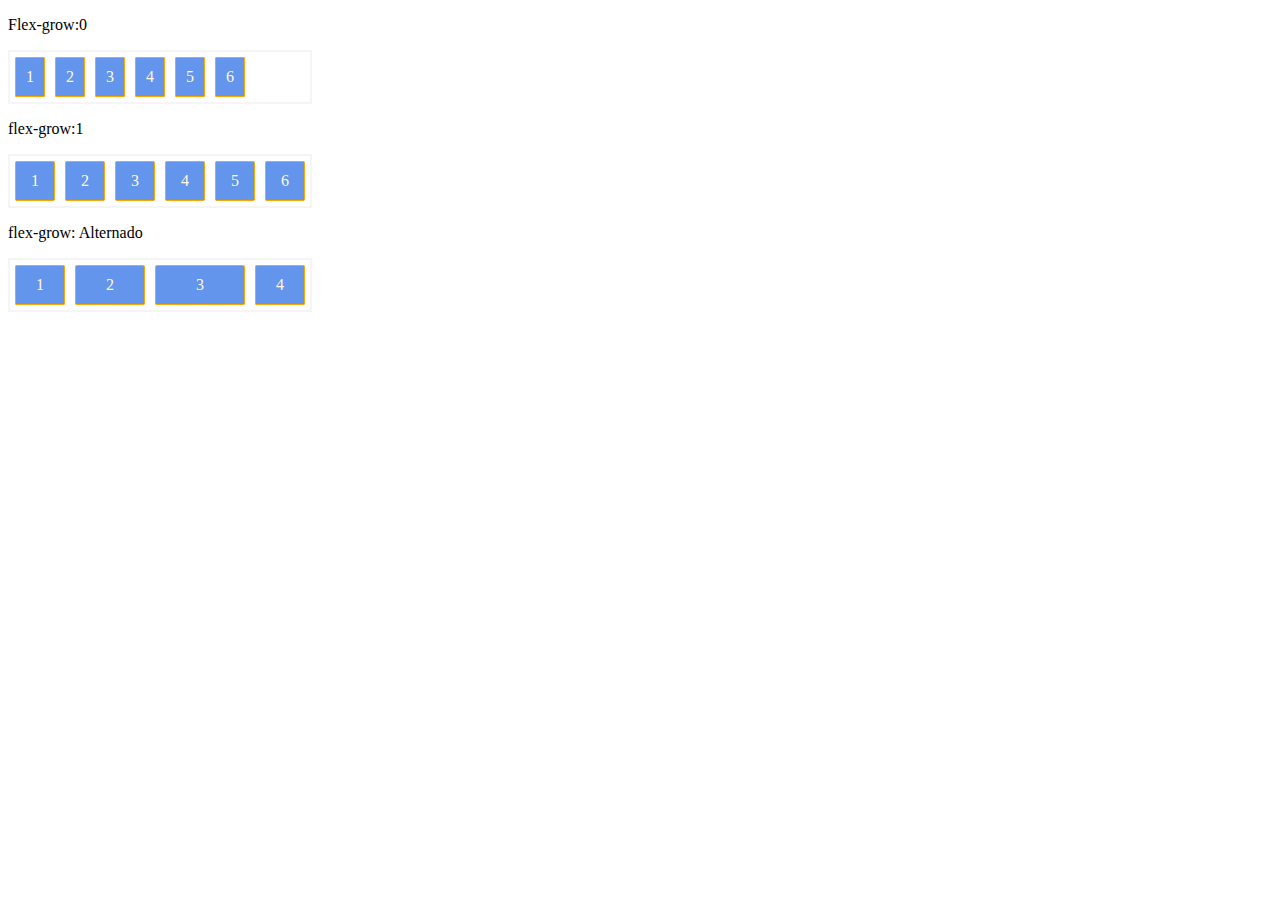
<file: fundamentos-flexbox2/flex-grow.html>
<!DOCTYPE html>
<html lang="en">
<head>
    <meta charset="UTF-8">
    <meta http-equiv="X-UA-Compatible" content="IE=edge">
    <meta name="viewport" content="width=device-width, initial-scale=1.0">
    <title>Fundamentos - flex grow</title>
</head>
<style>
    .flex-container{
        display: flex;
        border: 2px solid whitesmoke;
        max-width: 300px;

    }

    .item{
        background-color: cornflowerblue ;
        border: 1px solid orange;
        border-radius: 4%;
        padding: 10px;
        margin: 5px;
        text-align: center;
        color: cornsilk;
    }

    .item:hover{
        background-color: crimson;
        border: 2px dotted black;
    }

    .fg-0{
        flex-grow: 0;
    }

    .fg-1{
        flex-grow: 1;
    }

    .fg-2{
        flex-grow: 2;
    }

    .fg-3{
        flex-grow: 3;
    }
</style>
<body>

    <p>Flex-grow:0</p>
    <div class="container flex-container">
        <div class="item fg-0">1</div>
        <div class="item fg-0">2</div>
        <div class="item fg-0">3</div>
        <div class="item fg-0">4</div>
        <div class="item fg-0">5</div>
        <div class="item fg-0">6</div>
    </div>

    <p>flex-grow:1</p>
    <div class="container flex-container">
        <div class="item fg-1">1</div>
        <div class="item fg-1">2</div>
        <div class="item fg-1">3</div>
        <div class="item fg-1">4</div>
        <div class="item fg-1">5</div>
        <div class="item fg-1">6</div>
    </div>
    <p>flex-grow: Alternado</p>
    <div class="container flex-container">
        <div class="item fg-1">1</div>
        <div class="item fg-2">2</div>
        <div class="item fg-3">3</div>
        <div class="item fg-1">4</div>
    </div>
</body>
</html>
</file>
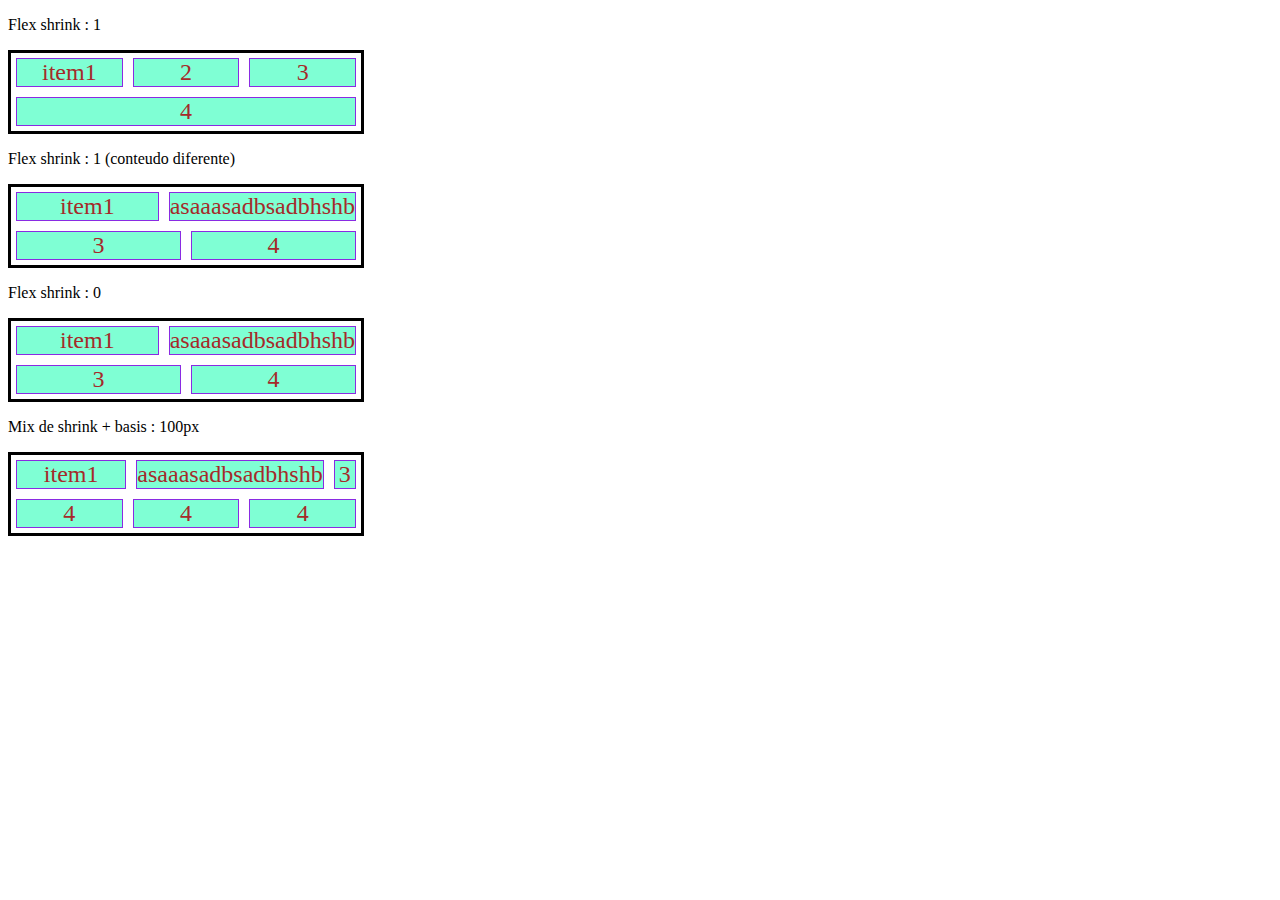
<file: fundamentos-flexbox2/flex-shrink.html>
<!DOCTYPE html>
<html lang="en">
<head>
    <meta charset="UTF-8">
    <meta http-equiv="X-UA-Compatible" content="IE=edge">
    <meta name="viewport" content="width=device-width, initial-scale=1.0">
    <title>Fundamentos - flex shrink</title>
</head>

<style>
    .container{
        border: 3px solid black;
        max-width: 350px;
        display: flex;
        flex-wrap: wrap;

    }

    .item{
        background-color: aquamarine;
        border: 1px solid blueviolet;
        color: brown;
        margin: 5px;
       
        text-align: center;
        font-size: 24px;
    }
    .item:hover{
        background-color: crimson;
        color: white;
        border: 2px solid black;
    }

    .fg-1{
        flex-grow: 1;
    }

    .s-0{
        flex-shrink: 0;
        flex-basis: 100px;
    }

    .s-1{
        flex-shrink: 1;
        flex-basis: 100px;
    }

    .s-2{
        flex-shrink: 2;
        flex-basis: 100px;
    }

    .s-3{
        flex-shrink: 3;
        flex-basis: 100px;
    }


</style>

<body>

    <p>Flex shrink : 1</p>
    <div class="container">
        <div class="item s-1 fg-1">item1</div>
        <div class="item s-1 fg-1">2</div>
        <div class="item s-1 fg-1">3</div>
        <div class="item s-1 fg-1">4</div>
    </div>

    <p>Flex shrink : 1 (conteudo diferente)</p>
    <div class="container">
        <div class="item s-1 fg-1">item1</div>
        <div class="item s-1 fg-1">asaaasadbsadbhshb</div>
        <div class="item s-1 fg-1">3</div>
        <div class="item s-1 fg-1">4</div>
    </div>

    <p>Flex shrink : 0 </p>
    <div class="container">
        <div class="item s-0 fg-1">item1</div>
        <div class="item s-0 fg-1">asaaasadbsadbhshb</div>
        <div class="item s-0 fg-1">3</div>
        <div class="item s-0 fg-1">4</div>
    </div>

    <p>Mix de shrink + basis : 100px </p>
    <div class="container">
        <div class="item s-1 fg-1">item1</div>
        <div class="item s-2 fg-1">asaaasadbsadbhshb</div>
        <div class="item s-4 fg-1">3</div>
        <div class="item s-0 fg-1">4</div>
        <div class="item s-0 fg-1">4</div>
        <div class="item s-2 fg-1">4</div>
    </div>
</body>
</html>
</file>
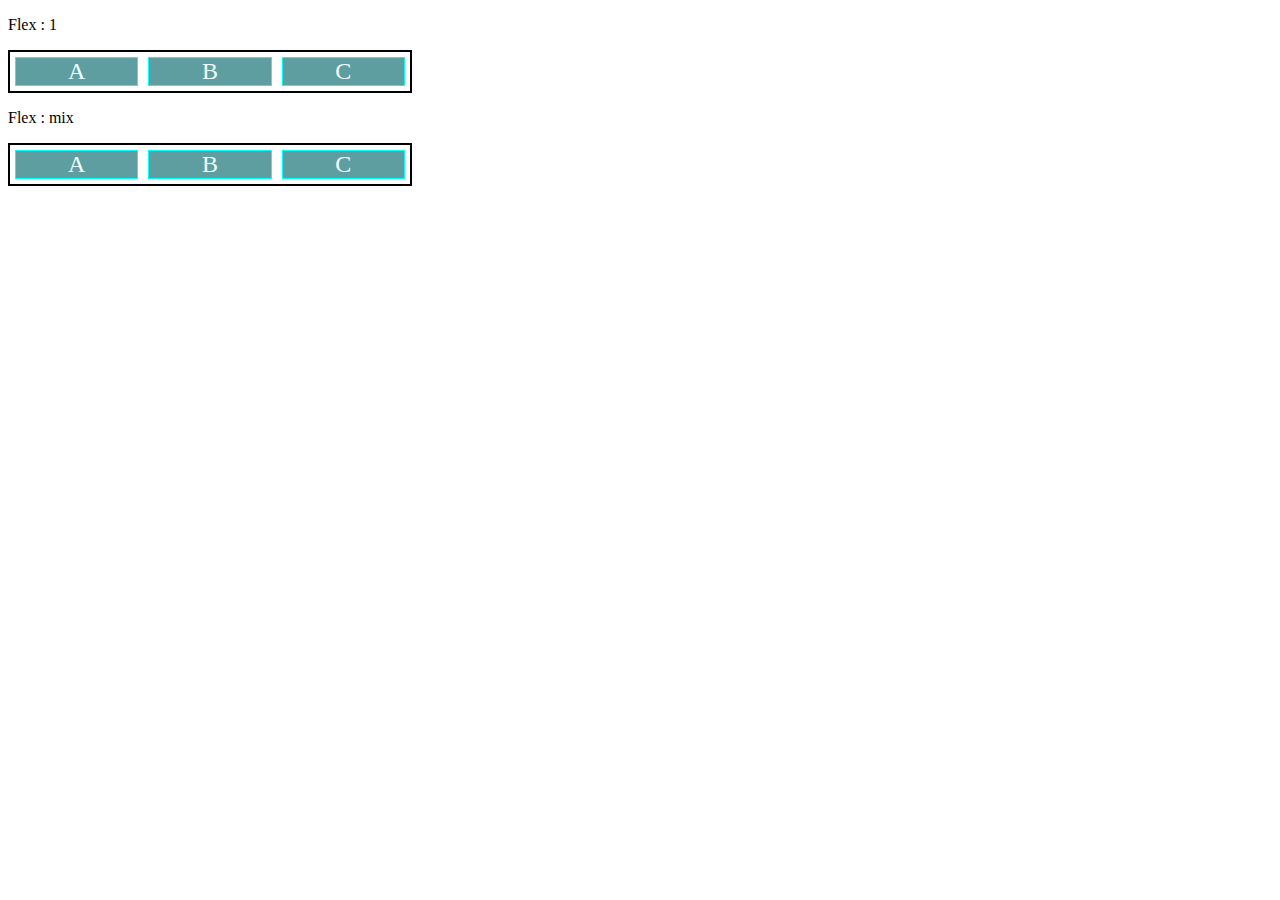
<file: fundamentos-flexbox2/flex.html>
<!DOCTYPE html>
<html lang="en">
<head>
    <meta charset="UTF-8">
    <meta http-equiv="X-UA-Compatible" content="IE=edge">
    <meta name="viewport" content="width=device-width, initial-scale=1.0">
    <title>Fundamentos - Flex</title>
</head>

<style>
    .container{
        display: flex;
        border: 2px solid black;
        max-width: 400px;
    }

    .item{
        background-color: cadetblue;
        text-align: center;
        border: 1px solid aqua ;
        color: azure;
        font-size: 24px;
        margin: 5px;
    }

    .flex-1{
        flex: 1;
        /* grow = 1, shrink = 1, basis = 0*/
    }
    
    .flex-2{
        flex: 1;
        /* grow = 2, shrink = 1, basis = 0*/
    }

</style>
<body>

    <p>Flex : 1</p>
    <div class="container">
        <div class="item flex-1">A</div>
        <div class="item flex-1">B</div>
        <div class="item flex-1">C</div>
    </div>

    <p>Flex : mix</p>
    <div class="container">
        <div class="item flex-1">A</div>
        <div class="item flex-2">B</div>
        <div class="item flex-2">C</div>
    </div>
</body>
</html>
</file>
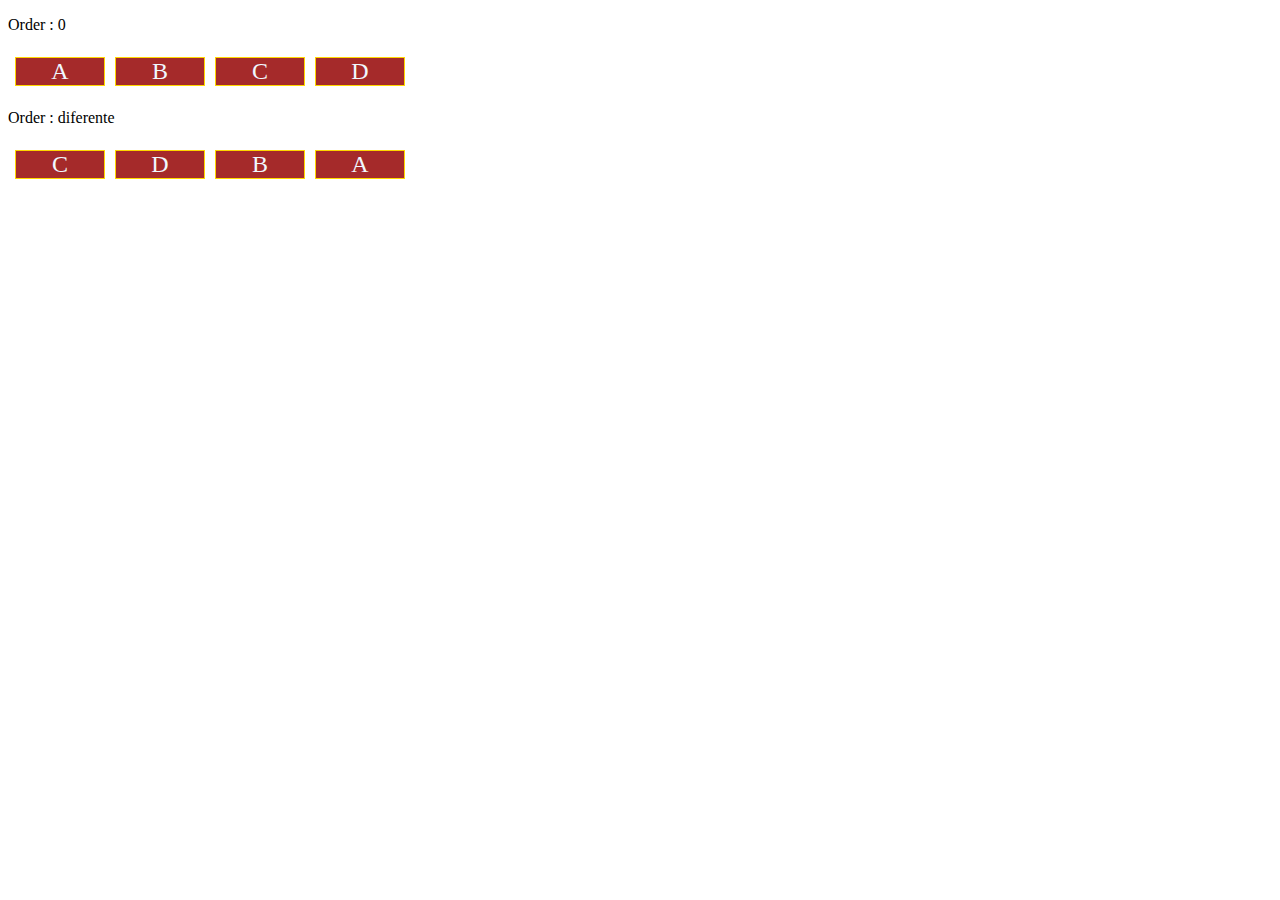
<file: fundamentos-flexbox2/order.html>
<!DOCTYPE html>
<html lang="en">
<head>
    <meta charset="UTF-8">
    <meta http-equiv="X-UA-Compatible" content="IE=edge">
    <meta name="viewport" content="width=device-width, initial-scale=1.0">
    <title>Fundamentos - Order</title>
</head>

<style>
    .container {
        max-width: 400px;
        border: 2px solid white;
        display: flex;
    }
    
    .item {
        flex: 1;
        background-color: brown;
        color: aliceblue;
        text-align: center;
        font-size: 24px;
        margin: 5px;
        border: 1px solid gold;
    }

    .o1 {
        order: 1;
    }

    .o2 {
        order: 2;
    }

    .o3 {
        order: 3;
    }


</style>
<body>

    <p>Order : 0</p>
    <div class="container">
        <div class="item">A</div>
        <div class="item">B</div>
        <div class="item">C</div>
        <div class="item">D</div>
    </div>


    <p>Order : diferente</p>
    <div class="container">
        <div class="item o3">A</div>
        <div class="item o2 ">B</div>
        <div class="item o1">C</div>
        <div class="item o1">D</div>
    </div>
</body>
</html>
</file>
<file: flex-projeto/style.css>
*{
    margin: 0;
    padding: 0;
    font-family: 'Open sans', sans-serif;
}

ul{

    list-style: none;
    margin: 0;
    padding: 0;
}

ul li a {
    text-decoration: none;
}

.flex-container{
    max-width: 992px;
    display: flex;
    margin: auto;
    width: 100%;
    min-width: 320px;
}
div img{
    display: block;
    width: 100%;
}
header{
    background-color: #122a57;
    height: 100px;
    display: flex;
    align-items: center;
    color: #fff;
}

header .list-items{
    display: flex;
    width: 100%;
    max-width: 260px;
    justify-content: space-between;
    align-items: center;
}


header .list-items a {
    color: #fff;
    
}

header .menu{
    justify-content: space-between;
}

.apresentacao{
    height: 100vh;
    align-items: center;
    justify-content: space-between;
}

.apresentacao .texto-apresentacao{
    min-height: 200px;
}

.texto-apresentacao h1 {
    color: #122a57;
    font-size: 48px;
    margin: 10px;

}

.btn {
    background-color: #122a579c;
    color: #fff;
    text-align: center;
    border-radius: 30px;
    width: 220px;
    display: block;
    text-decoration: none;
    height: 50px;
    line-height: 50px;
    margin-top: 10px;
    margin-bottom: 10px;
}

.btn:hover{
    background-color: #122a57;
}


#quem-somos{
    flex-direction: row-reverse;
    align-items: center;
    justify-content: space-between;

}

#quem-somos h2 {
    font-size: 32px;
    color: #122a57;
    display: flex;
    margin-bottom: 20px;
}

#quem-somos h2::before {
    content: "";
    height: 50px;
    width: 5px;
    margin-right: 5px;
    background-color: #122a57;
    position: relative;
}

#quem-somos p{
    margin-bottom: 10px;
    width: 90%;
}

#quem-somos img{
    min-width: 420px;
}

.container-externo{
    background-color: #122a57;
    width: 100%;
}

#servicos{
    flex-direction: column;
    padding-top: 50px;
    padding-bottom: 100px;
}

#servicos h2{
    color: #fff;
    font-size: 32px;
    margin-bottom: 10px;
}

.list-servicos{
    display: flex;
    justify-content: space-between;
}

.list-servicos .item-servico{
    text-align: center;
}

.item-servico a{
    width: 220px;
    background-color: #fff;
    border-radius: 30px;
    height: 50px;
    text-align: center;
    line-height: 50px;
    margin-top: 20px;
    padding: 5px 10px;
    text-decoration: none;
    font-size: 12px;
    font-weight: 700;
    color: #122a57;
}

.item-servico p{
    margin-top: 20px;
    color: #fff;
    font-weight: 700;
    font-size: 18px;
}

.item-servico img{
    width: 80%;
    margin: auto;
}

#planos{
    flex-direction: column;
    min-height: 100vh;
    padding-top: 50px;
}

#planos h2{
    font-size: 32px;

}

.list-planos{
    display: flex;
    align-items: flex-end;
    justify-content: space-between;
}

.item-plano{
    flex: 1;
    border: 5px solid #122a57;
    margin-right: 20px;
    padding: 10px;
    max-width: 240px;
    margin-bottom: 20px;
}



.item-plano:hover{
    width: 350px;
    height: 350px;
    transform: rotate(360deg);
    transition: width 1s, height 1s, transform 2s;
}

.item-plano .btn{
    margin: auto;
    margin-bottom: 20px;
}

.item-plano h3{
    font-size: 24px;
    display: flex;
    flex-direction: column;
    text-align: center;
    margin-top: 20px;
}

.item-plano h3::after{
    content: "";
    background-color: #122a57;
    width: 100%;
    height: 3px;
    margin-top: 20px;
    margin-bottom: 10px;
}

.item-plano ul{
    padding: 10px 20px;
    display: flex;
    flex-direction: column;
    margin-bottom: 10px;
}

.item-plano ul li{
    display: flex;
    flex-wrap: nowrap ;
    align-items: center;
}

.item-plano ul li::before{
    content:"";
    width: 10px;
    height: 10px;
    background-color: #122a57;
    margin-right: 5px;
}

footer{
    background-color: #122a57;
    color: #fff;
    height: 70px;
    display: flex;
    align-items: center;

}

footer .footer{
    justify-content: space-between;
}



/* mobile */
@media(max-width : 992px){
    .flex-container{
        flex-direction: column;
    }

    .apresentacao{
        flex-direction: column-reverse;
    }
    .apresentacao .texto-apresentacao{
        width: 100%;
    }
    
    #quem-somos{
        flex-direction: column-reverse;
    }

    #quem-somos img{
        min-width: 320px;
        margin: auto;
    }

    .list-servicos{
        flex-direction: column;
    }

    .item-servico img{
        width: 50%;
        margin: auto;
    }

    .list-planos{
        flex-direction: column;
        align-items: flex-start;
        margin-bottom: 20px;
    }

    .list-planos .item-plano{
        max-width: 90%;
        margin: auto;
        width: 100%;
        margin-bottom: 20px;
    }
}
</file>
<file: javascript/atvDarkMode/main.css>
main{
    display: flex;
    align-items: center;
    justify-content: center;
    flex-direction: column;
    margin-top: 20%;
}

#pageTitle{
    font-size: 32px;
    font-family: 'Times New Roman', Times, serif;
    font-weight: 100;     
}

#modeSelector{
    padding: 10px;
    width: 150px;
    margin-top: 20px;
    border-radius: 30px;
    background-color: dimgray;
    color: white;
}

#modeSelector:hover{
    background-color: black;
}

footer{
    display: flex;
    bottom: 0;
    position:fixed;
    width: 100%;
    height: 50px;
    justify-content: center;
    align-items: center;    
    background-color: dimgray;
    color: white;
    text-align: center;
    font-size: 18px;
}

.dark-mode{
    background-color: black;
}
.dark-mode #pageTitle{
    color: white;
}
</file>
